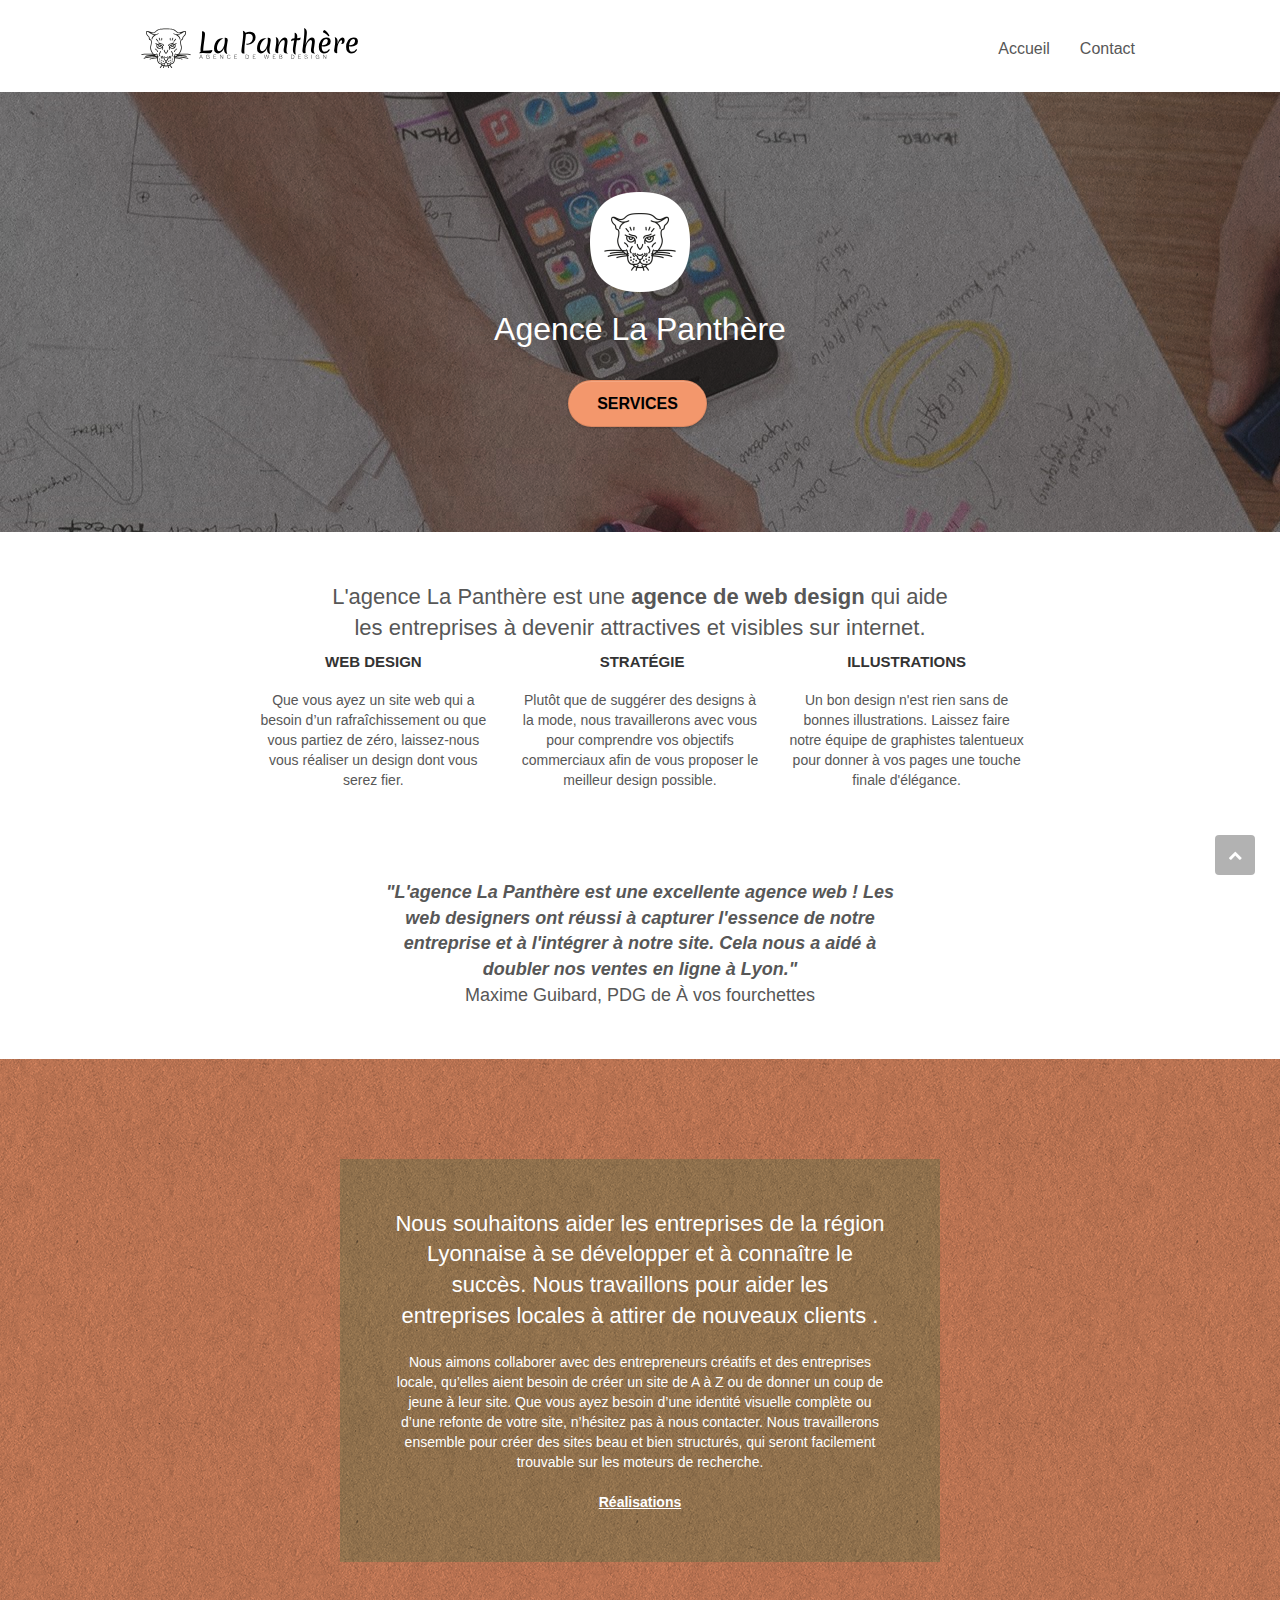
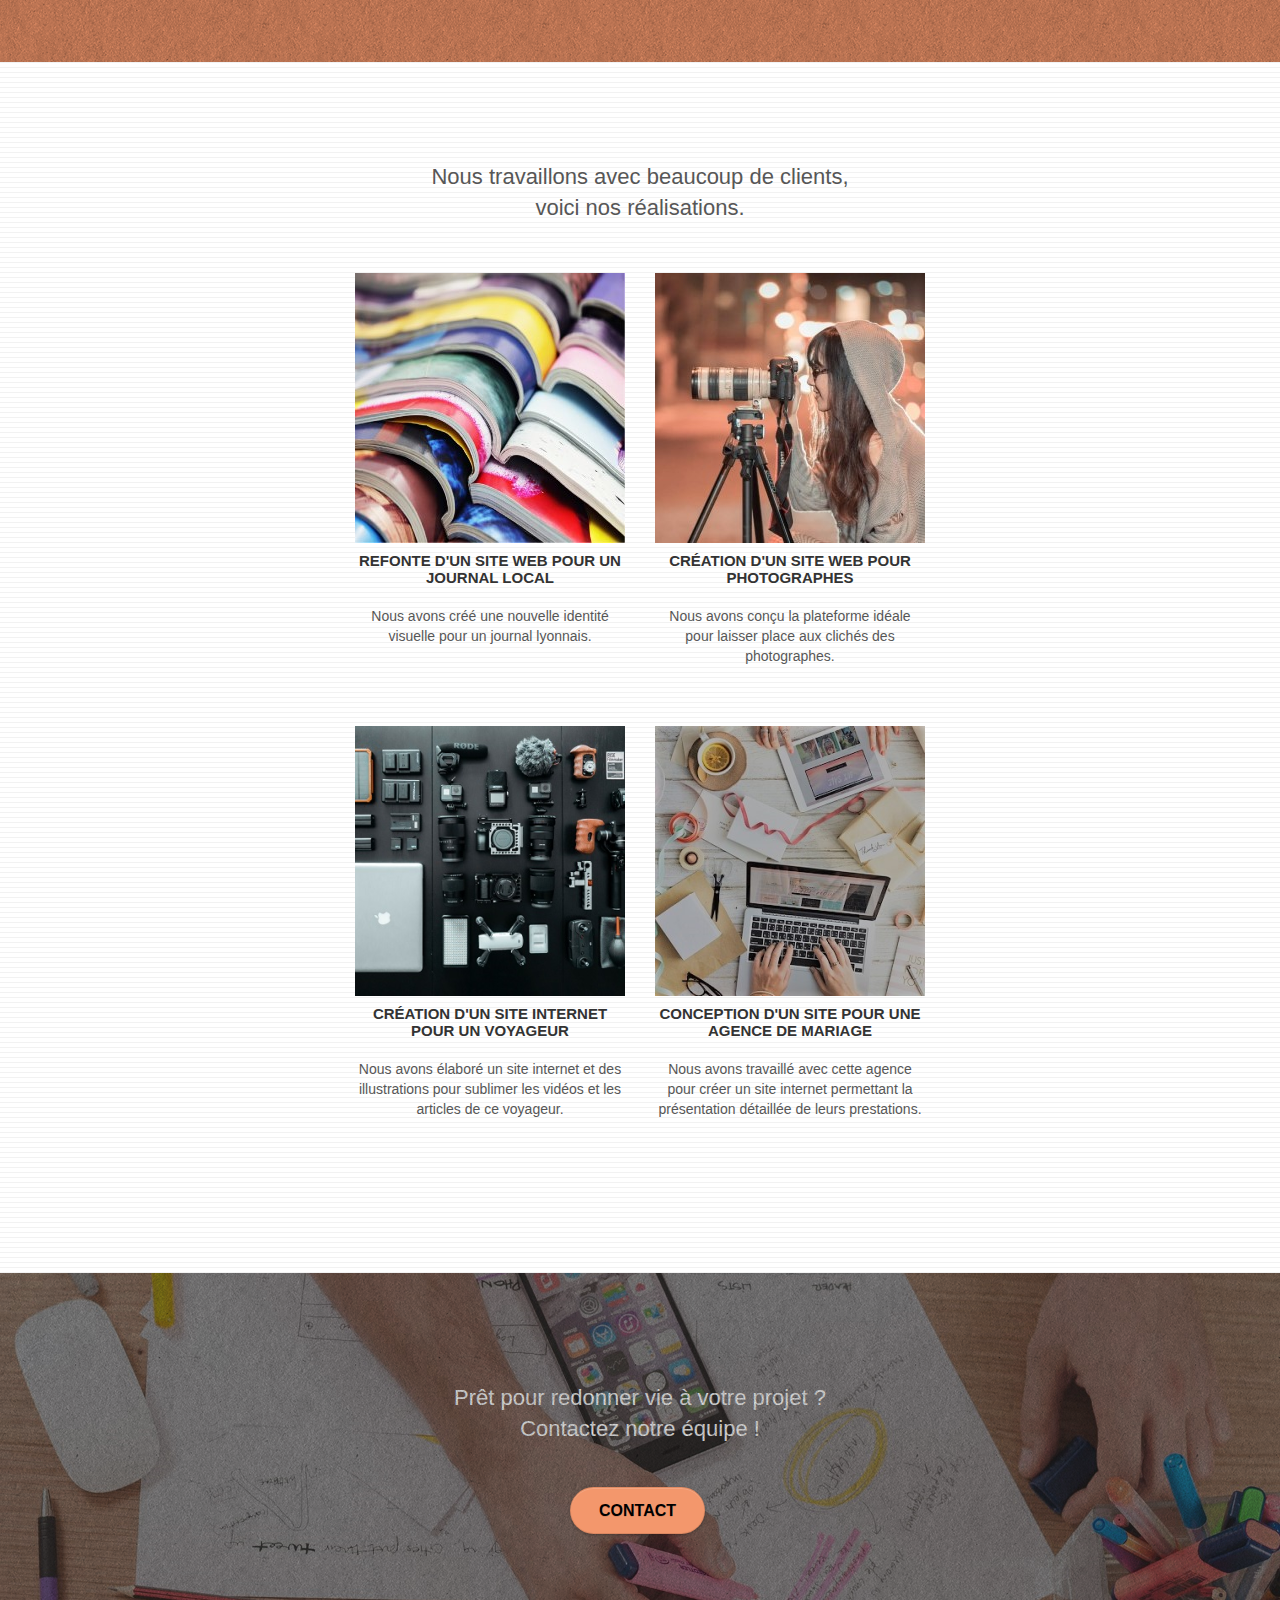
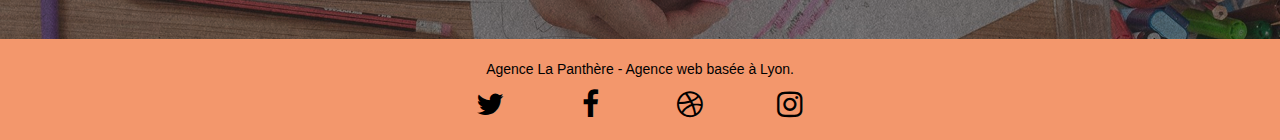
<file: index.html>
<!doctype html>
<html lang="fr">

<head>
	<meta charset="utf-8">
	<meta http-equiv="Cache-control" content="public">
	<meta name="description" content="Vous avez un site web
	qui a besoin d'une nouvelle identité visuelle ou que vous partiez de zéro,
	laissez l'agence web design la panthère située à Lyon vous réaliser un design
	 dont vous serez fier et qui représentera votre entreprise">
	<meta name="robots" content="index, follow">
	<meta name="google-site-verification" content="uz2bDkiKmEppIR927Z_w8go1GI5ONC0FysW-vG-WDz4" />
	<link rel="canonical" href="https://juliencod.github.io/La-Panthere/" />
	<meta name="viewport" content="width=device-width, initial-scale=1.0, viewport-fit=cover">
	<link rel="shortcut icon" href="favicon.ico" type="image/x-icon">
	<link rel="stylesheet" href="css/bootstrap.min.css">
	<link rel="stylesheet" type="text/css" href="style.css">
	<link rel="stylesheet" href="css/font-awesome.css" />

	<title>La Panthère Entreprise web design Lyon</title>


</head>

<body>
	<!-- Principal conteneur -->
	<div class="page-container">

		<!-- bloc-0 -->
		<div class="bloc bgc-white l-bloc " id="bloc-0">
			<div class="container bloc-sm">

				<nav class="navbar row">
					<div class="navbar-header">
						<a class="navbar-brand" href="index.html"><img src="img/agence-la-panthere-monochrome.svg"
								alt="Logo de l'agence la panthere avec le texte agence web design" height="40"
								width="217" /></a>
						<button id="nav-toggle" type="button" class="ui-navbar-toggle navbar-toggle"
							data-toggle="collapse" data-target=".navbar-1">
							<span class="sr-only">Toggle navigation</span><span class="icon-bar"></span><span
								class="icon-bar"></span><span class="icon-bar"></span>
						</button>
					</div>
					<div class="collapse navbar-collapse navbar-1 special-dropdown-nav">
						<ul class="site-navigation nav navbar-nav">
							<li>
								<a href="index.html">Accueil</a>
							</li>
							<li>
								<a href="contact.html">Contact</a>
							</li>
						</ul>
					</div>
				</nav>
			</div>
		</div>
		<!-- bloc-0 END -->

		<!-- bloc-1-presentation -->
		<div class="bloc bgc-dark-slate-blue bg-banniere d-bloc bg-t-edge bloc-bg-texture texture-paper b-parallax"
			id="bloc-1-hero">
			<div class="container bloc-lg">
				<div class="row tight-width-whitespace">
					<div class="col-sm-12">
						<img src="img/logo.webp" class="center-block image-resize-mode" width="100" height="100"
							alt="Logo agence la panthere" />
						<h1 class="text-center hero-bloc-text tc-white ">
							Agence La Panthère
						</h1>
						<div class="text-center">
							<a href="#bloc-2-services" class="btn btn-lg btn-clean btn-rd cta-hero btn-atomic-tangerine"
								id="cta-hero">Services</a>
						</div>
					</div>
				</div>
			</div>
		</div>
		<!-- bloc-1-presentation END -->

		<!-- bloc-2-services -->
		<div class="bloc bgc-white l-bloc" id="bloc-2-services">
			<div class="container bloc-md">
				<div class="row">
					<div class="col-sm-12 text-center">
						<h2 class="bloc__title-h2">
							L'agence La Panthère est une
							<strong>agence de web design</strong>
							qui aide les entreprises à devenir
							attractives et visibles sur internet.
						</h2>
					</div>
				</div>
				<div class="row voffset-lg med-width-whitespace">
					<div class="col-sm-4">
						<div class="text-center">
							<span class="et-icon-browser sm-shadow icon-dark-slate-blue icons icon-lg"></span>
						</div>
						<h3 class="mg-md text-center">
							Web design
						</h3>
						<p class="text-center ">
							Que vous ayez un site web qui a besoin d&rsquo;un rafraîchissement ou que vous partiez de
							zéro, laissez-nous vous réaliser un design dont vous serez fier.
						</p>
					</div>
					<div class="col-sm-4">
						<div class="text-center">
							<span class="et-icon-presentation sm-shadow icon-dark-slate-blue icons icon-lg"></span>
						</div>
						<h3 class="mg-md text-center">
							&nbsp;Stratégie
						</h3>
						<p class="text-center ">
							Plutôt que de suggérer des designs à la mode, nous travaillerons avec vous pour comprendre
							vos objectifs commerciaux afin de vous proposer le meilleur design possible.<br>
						</p>
					</div>
					<div class="col-sm-4">
						<div class="text-center">
							<span class="et-icon-edit sm-shadow icon-dark-slate-blue icons icon-lg"></span>
						</div>
						<h3 class="mg-md text-center">
							Illustrations
						</h3>
						<p class="text-center ">
							Un bon design n'est rien sans de bonnes illustrations. Laissez faire notre équipe de
							graphistes talentueux pour donner à vos pages une touche finale d'élégance.
						</p>
					</div>
				</div>
				<div class="row voffset-lg voffset">
					<div class="col-xs-12 col-md-8 col-md-offset-2 text-center">
						<p class="citation">
							<span>"L'agence La Panthère est une excellente agence web !
								Les web designers ont réussi à capturer l'essence de
								notre entreprise et à l'intégrer à notre site.
								Cela nous a aidé à doubler nos ventes en ligne à Lyon."</span> <br>
							Maxime Guibard, PDG de À vos fourchettes
						</p>
					</div>
				</div>
			</div>
		</div>
		<!-- bloc-2-services END -->

		<!-- bloc-3-what-i-do -->
		<div class="bloc tc-white bgc-atomic-tangerine bg-presentation d-bloc bloc-bg-texture texture-paper b-parallax"
			id="bloc-3-what-i-do">
			<div class="container bloc-lg">
				<div class="row tight-width-whitespace black-background">
					<div class="col-sm-12">
						<h2 class="mg-md text-center tc-white">
							Nous souhaitons aider les entreprises de la région Lyonnaise à se développer
							et à connaître le succès. Nous travaillons pour aider les entreprises locales
							à attirer de nouveaux clients .<br>
						</h2>
						<p class="text-center white">
							Nous aimons collaborer avec des entrepreneurs créatifs et des entreprises locale,
							qu’elles aient besoin de créer un site de A à Z ou de donner un coup de jeune à leur site.
							Que vous ayez besoin d’une identité visuelle complète ou d’une refonte de votre site,
							n’hésitez pas à nous contacter. Nous travaillerons ensemble pour créer des sites beau et
							bien structurés,
							qui seront facilement trouvable sur les moteurs de recherche. <br><br>
							<a class="ltc-white bold-link" href="#bloc-4-portfolio">Réalisations</a><br>
						</p>
					</div>
				</div>
			</div>
		</div>
		<!-- bloc-3-what-i-do END -->

		<!-- bloc-4-portfolio -->
		<div class="bloc bgc-white bg-lines-h2-bg bg-repeat l-bloc" id="bloc-4-portfolio">
			<div class="container bloc-lg">
				<div class="row">
					<div class="col-sm-12 text-center">
						<h2 class="portfolio__title-h2">
							Nous travaillons avec beaucoup de clients,
							voici nos réalisations.
						</h2>
					</div>
				</div>
				<div class="row tight-width-whitespace portfolio-row">
					<div class="col-sm-6">
						<a href="#" data-lightbox="img/1.webp" data-gallery-id="gallery-1"
							data-caption="Refonte d'un site web pour un journal local" data-frame="snapshot-lb">
							<img src="img/1.webp" loading="lazy"
								alt="image de la refonte d'un site web journal  avec des journaux"
								class="img-responsive portfolio-thumb" /></a>
						<h3 class="mg-md text-center">
							Refonte d'un site web pour un journal local
						</h3>
						<p class="text-center">
							Nous avons créé une nouvelle identité visuelle pour un journal lyonnais.
						</p>
					</div>
					<div class="col-sm-6">
						<a href="#" data-lightbox="img/2.webp" data-gallery-id="gallery-1"
							data-caption="Création d'un site web pour photographes" data-frame="snapshot-lb">
							<img src="img/2.webp" loading="lazy" class="img-responsive portfolio-thumb"
								alt="image de la création d'un site web pour photographes avec une photographes" /></a>
						<h3 class="mg-md text-center">
							Création d'un site web pour photographes
						</h3>
						<p class="text-center">
							Nous avons conçu la plateforme idéale pour laisser place aux clichés des photographes.
						</p>
					</div>
				</div>
				<div class="row tight-width-whitespace portfolio-row">
					<div class="col-sm-6">
						<a href="#" data-lightbox="img/3.webp" data-gallery-id="gallery-1"
							data-caption="Création d'un site internet pour un voyageur" data-frame="snapshot-lb">
							<img src="img/3.webp" loading="lazy" class="img-responsive portfolio-thumb"
								alt="image de la création d'un site web pour voyageur avec du matériel pour filmer" /></a>
						<h3 class="mg-md text-center">
							Création d'un site internet pour un voyageur
						</h3>
						<p class="text-center">
							Nous avons élaboré un site internet et des illustrations pour sublimer les vidéos et les
							articles de ce voyageur.
						</p>
					</div>
					<div class="col-sm-6">
						<a href="#" data-lightbox="img/4.webp" data-gallery-id="gallery-1"
							data-caption="Conception d'un site pour une agence de mariage" data-frame="snapshot-lb">
							<img src="img/4.webp" loading="lazy" class="img-responsive portfolio-thumb"
								alt="images de la création d'un site web pour agence de mariage" /></a>
						<h3 class="mg-md text-center">
							Conception d'un site pour une agence de mariage
						</h3>
						<p class="text-center">
							Nous avons travaillé avec cette agence pour créer un site internet permettant la
							présentation détaillée de leurs prestations.
						</p>
					</div>
				</div>
			</div>
		</div>
		<!-- bloc-4-portfolio END -->

		<!-- bloc-5-cta -->
		<div class="bloc bgc-dark-slate-blue bg-banniere d-bloc bloc-bg-texture texture-paper" id="bloc-5-cta">
			<div class="container bloc-lg">
				<div class="row">
					<h2 class="mg-md text-center tc-white">
						Prêt pour redonner vie à votre projet ?<br>Contactez notre équipe !
					</h2>
					<div class="col-sm-12 text-center">
						<a href="contact.html"
							class="btn btn-atomic-tangerine btn-clean btn-rd btn-lg cta-hero">Contact</a>
					</div>
				</div>
			</div>
		</div>
		<!-- bloc-5-cta END -->
		<!-- ScrollToTop Button -->
		<a class=" btn btn-d scrollToTop" role="button" aria-label="back to top" onclick="scrollToTarget('1')"><span
				class="fa fa-chevron-up"></span></a>
		<!-- ScrollToTop Button END-->
		<!-- Footer - bloc-8 -->
		<div class="bloc bgc-atomic-tangerine d-bloc" id="bloc-8">
			<div class="container bloc-sm">
				<div class="row">
					<div class="col-sm-12">
						<p class="text-center black">
							Agence La Panthère - Agence web basée à Lyon.<br>
						</p>
						<div class="flex social">
							<div class="col-sm-3">
								<div class="text-center">
									<a class="social" aria-label="Twitter" href="http://www.twitter.fr/">
										<span class="fa fa-twitter icon-md"></span>
									</a>
								</div>
							</div>
							<div class="col-sm-3">
								<div class="text-center">
									<a class="social" aria-label="Facebook" href="https://fr-fr.facebook.com">
										<span class="fa fa-facebook icon-md"></span>
									</a>
								</div>
							</div>
							<div class="col-sm-3">
								<div class="text-center">
									<a class="social" aria-label="Dribbble" href="https://dribbble.com">
										<span class="fa fa-dribbble icon-md"></span>
									</a>
								</div>
							</div>
							<div class="col-sm-3">
								<div class="text-center">
									<a class="social" aria-label="instagram" href="https://www.instagram.com">
										<span class="fa fa-instagram icon-md"></span>
									</a>
								</div>
							</div>
						</div>
					</div>
				</div>
			</div>
		</div>
		<!-- Footer - bloc-8 END -->

	</div>
	<!-- Principal conteneur END -->

	<script src="js/jquery-2.1.0.js" defer></script>
	<script src="js/bootstrap.js" defer></script>
</body>

</html>
</file>
<file: style.css>
body {
    margin: 0;
    padding: 0;
    background: #FFF;
    overflow-x: hidden;
    -webkit-font-smoothing: antialiased;
    -moz-osx-font-smoothing: grayscale;
}

a,
button {
    transition: all .3s ease-in-out;
    outline: none!important;
}

a:hover {
    text-decoration: none;
    cursor: pointer;
}

#page-loading-blocs-notifaction {
    position: fixed;
    top: 0;
    bottom: 0;
    width: 100%;
    z-index: 100000;
    background: #FFFFFF url("img/pageload-spinner.gif") no-repeat center center;
}

.bloc {
    width: 100%;
    clear: both;
    background: 50% 50% no-repeat;
    padding: 0 50px;
    -webkit-background-size: cover;
    -moz-background-size: cover;
    -o-background-size: cover;
    background-size: cover;
    position: relative;
}

.bloc .container {
    padding-left: 0;
    padding-right: 0;
}

.bloc-lg {
    padding: 100px 50px;
}

.bloc-md {
    padding: 50px;
}

.bloc-sm {
    padding: 20px 50px;
}

.bg-center,
.bg-l-edge,
.bg-r-edge,
.bg-t-edge,
.bg-b-edge,
.bg-tl-edge,
.bg-bl-edge,
.bg-tr-edge,
.bg-br-edge,
.bg-repeat {
    -webkit-background-size: auto!important;
    -moz-background-size: auto!important;
    -o-background-size: auto!important;
    background-size: auto!important;
}

.bg-repeat {
    background: repeat;
}

.bg-t-edge {
    background: top no-repeat;
}

.bloc-bg-texture::before {
    content: "";
    background-size: 2px 2px;
    position: absolute;
    top: 0;
    bottom: 0;
    left: 0;
    right: 0;
}

.texture-paper::before {
    background: url("img/texture-paper.webp");
    background-size: 280px 280px;
}

.b-parallax {
    background-attachment: fixed;
}

.d-bloc {
    color: rgba(255, 255, 255, .7);
}

.d-bloc button:hover {
    color: rgba(255, 255, 255, .9);
}

.d-bloc .icon-round,
.d-bloc .icon-square,
.d-bloc .icon-rounded,
.d-bloc .icon-semi-rounded-a,
.d-bloc .icon-semi-rounded-b {
    border-color: rgba(255, 255, 255, .9);
}

.d-bloc .divider-h span {
    border-color: rgba(255, 255, 255, .2);
}

.d-bloc .a-btn,
.d-bloc .navbar a,
.d-bloc .navbar-brand,
.d-bloc a .icon-sm,
.d-bloc a .icon-md,
.d-bloc a .icon-lg,
.d-bloc a .icon-xl,
.d-bloc h1 a,
.d-bloc h2 a,
.d-bloc h3 a,
.d-bloc h4 a,
.d-bloc h5 a,
.d-bloc h6 a,
.d-bloc p a {
    color: rgba(255, 255, 255, .6);
}

.d-bloc .a-btn:hover,
.d-bloc .navbar a:hover,
.d-bloc .navbar-brand:hover,
.d-bloc a:hover .icon-sm,
.d-bloc a:hover .icon-md,
.d-bloc a:hover .icon-lg,
.d-bloc a:hover .icon-xl,
.d-bloc h1 a:hover,
.d-bloc h2 a:hover,
.d-bloc h3 a:hover,
.d-bloc h4 a:hover,
.d-bloc h5 a:hover,
.d-bloc h6 a:hover,
.d-bloc p a:hover {
    color: rgba(255, 255, 255, 1);
}

.d-bloc .navbar-toggle .icon-bar {
    background: rgba(255, 255, 255, 1);
}

.d-bloc .btn-wire,
.d-bloc .btn-wire:hover {
    color: rgba(255, 255, 255, 1);
    border-color: rgba(255, 255, 255, 1);
}

.d-bloc .panel {
    color: rgba(0, 0, 0, .5);
}

.d-bloc .panel button:hover {
    color: rgba(0, 0, 0, .7);
}

.d-bloc .panel icon {
    border-color: rgba(0, 0, 0, .7);
}

.d-bloc .panel .divider-h span {
    border-color: rgba(0, 0, 0, .1);
}

.d-bloc .panel .a-btn {
    color: rgba(0, 0, 0, .6);
}

.d-bloc .panel .a-btn:hover {
    color: rgba(0, 0, 0, 1);
}

.d-bloc .panel .btn-wire,
.d-bloc .panel .btn-wire:hover {
    color: rgba(0, 0, 0, .7);
    border-color: rgba(0, 0, 0, .3);
}

.d-bloc .panel,
.l-bloc {
    color: rgba(0, 0, 0, .5);
}

.d-bloc .panel button:hover,
.l-bloc button:hover {
    color: rgba(0, 0, 0, .7);
}

.l-bloc .icon-round,
.l-bloc .icon-square,
.l-bloc .icon-rounded,
.l-bloc .icon-semi-rounded-a,
.l-bloc .icon-semi-rounded-b {
    border-color: rgba(0, 0, 0, .7);
}

.d-bloc .panel .divider-h span,
.l-bloc .divider-h span {
    border-color: rgba(0, 0, 0, .1);
}

.d-bloc .panel .a-btn,
.l-bloc .a-btn,
.l-bloc .navbar a,
.l-bloc .navbar-brand,
.l-bloc a .icon-sm,
.l-bloc a .icon-md,
.l-bloc a .icon-lg,
.l-bloc a .icon-xl,
.l-bloc h1 a,
.l-bloc h2 a,
.l-bloc h3 a,
.l-bloc h4 a,
.l-bloc h5 a,
.l-bloc h6 a,
.l-bloc p a {
    color: rgba(0, 0, 0, .6);
}

.d-bloc .panel .a-btn:hover,
.l-bloc .a-btn:hover,
.l-bloc .navbar a:hover,
.l-bloc .navbar-brand:hover,
.l-bloc a:hover .icon-sm,
.l-bloc a:hover .icon-md,
.l-bloc a:hover .icon-lg,
.l-bloc a:hover .icon-xl,
.l-bloc h1 a:hover,
.l-bloc h2 a:hover,
.l-bloc h3 a:hover,
.l-bloc h4 a:hover,
.l-bloc h5 a:hover,
.l-bloc h6 a:hover,
.l-bloc p a:hover {
    color: rgba(0, 0, 0, 1);
}

.l-bloc .navbar-toggle .icon-bar {
    color: rgba(0, 0, 0, .6);
}

.d-bloc .panel .btn-wire,
.d-bloc .panel .btn-wire:hover,
.l-bloc .btn-wire,
.l-bloc .btn-wire:hover {
    color: rgba(0, 0, 0, .7);
    border-color: rgba(0, 0, 0, .3);
}

.voffset {
    margin-top: 30px;
}

.voffset-lg {
    margin-top: 80px;
}

.row-no-gutters {
    margin-right: 0;
    margin-left: 0;
}

.row.row-no-gutters > [class^="col-"],
.row.row-no-gutters > [class*=" col-"] {
    padding-right: 0;
    padding-left: 0;
}

#bloc-1-hero h1 {
    font-size: 32px;
}

.navbar {
    margin-bottom: 0;
    z-index: 1;
}

.navbar-brand {
    height: auto;
    padding: 3px 15px;
    font-size: 25px;
    font-weight: normal;
    font-weight: 600;
    line-height: 44px;
}

.navbar-brand img {
    max-height: 200px;
    margin: 0 5px 0 0;
    display: inline;
}

.navbar-brand img[src$=svg] {
    min-width: 100px;
}

.nav-center .navbar-brand img {
    margin: 0;
}

.navbar .nav {
    padding-top: 2px;
    margin-right: -16px;
    float: right;
    z-index: 1;
}

.nav > li {
    float: left;
    margin-top: 4px;
    font-size: 16px;
}

.navbar-nav .open .dropdown-menu > li > a {
    text-align: inherit;
}

.nav > li a:hover,
.nav > li a:focus {
    background: transparent;
}

.navbar-toggle {
    margin: 10px 10px 0 0;
    border: 0px;
}

.navbar-toggle:hover {
    background: transparent!important;
}

.navbar-toggle .icon-bar {
    background-color: rgba(0, 0, 0, .5);
    width: 26px;
}

.nav-invert .navbar .nav {
    float: left;
}

.nav-invert .navbar-header,
.nav-invert .navbar-brand {
    float: right;
    position: relative;
    z-index: 2;
}

@media (min-width: 768px) {
    .site-navigation {
        position: absolute;
        top: 50%;
        right: 20px;
        transform: translate(0, -50%);
        -webkit-transform: translateY(-50%);
    }
    .nav > li .dropdown-menu a,
    .nav > li .dropdown-menu a:hover {
        color: #484848;
    }
    .nav-invert .site-navigation {
        left: 0;
        right: 0;
    }
    .nav-center {
        text-align: center;
    }
    .nav-center .navbar-header {
        width: 100%;
    }
    .nav-center .navbar-header,
    .nav-center .navbar-brand,
    .nav-center .nav > li {
        float: none;
        display: inline-block;
    }
    .nav-center .site-navigation {
        position: relative;
        width: 100%;
        right: 0;
        margin-right: 0px;
        margin-top: 20px;
    }
    .nav-center.mini-nav .navbar-toggle {
        float: none;
        margin: 10px auto 0;
    }
}

.nav > li > .dropdown a {
    background: none!important;
    display: block;
    padding: 14px 15px;
}

nav .caret {
    margin: 0 5px;
}

.dropdown-menu .dropdown-menu {
    top: -8px;
    left: 100%;
}

.dropdown-menu .dropmenu-flow-right {
    top: 100%;
    left: 0;
    margin-left: -1px;
    border-top-left-radius: 0;
    border-top-right-radius: 0;
}

.dropdown-menu .dropdown span {
    border: 4px solid black;
    border-top-color: transparent;
    border-right-color: transparent;
    border-bottom-color: transparent;
    margin: 6px -5px 0 0!important;
    float: right;
}

.mg-md {
    margin-top: 10px;
    margin-bottom: 20px;
}

.mg-lg {
    margin-top: 10px;
    margin-bottom: 40px;
}

.btn {
    margin: 0 5px 5px 0;
}

.btn.pull-right {
    margin: 0 0 5px 5px;
}

.btn-d,
.btn-d:hover,
.btn-d:focus {
    color: #FFF;
    background: rgba(0, 0, 0, .3);
}

button {
    outline: none!important;
}

.btn-rd {
    border-radius: 40px;
}

.btn-clean {
    border: 1px solid rgba(0, 0, 0, .08);
    border-bottom-color: rgba(0, 0, 0, .1);
    text-shadow: 0 1px 0 rgba(0, 0, 1, .1);
    box-shadow: 0 1px 3px rgba(0, 0, 1, .25), inset 0 1px 0 0 rgba(255, 255, 255, .15);
}

.icon-md {
    font-size: 30px!important;
}

.icon-lg {
    font-size: 60px!important;
}

.sm-shadow {
    text-shadow: 0 1px 2px rgba(0, 0, 0, .3);
}

.panel-sq,
.panel-sq .panel-heading,
.panel-sq .panel-footer {
    border-radius: 0;
}

.panel-rd {
    border-radius: 30px;
}

.panel-rd .panel-heading {
    border-radius: 29px 29px 0 0;
}

.panel-rd .panel-footer {
    border-radius: 0 0 29px 29px;
}

.form-control {
    border-color: rgba(0, 0, 0, .1);
    box-shadow: none;
}

.scrollToTop {
    width: 40px;
    height: 40px;
    position: fixed;
    bottom: 20px;
    right: 20px;
    opacity: 1;
    z-index: 500;
    transition: all .3s ease-in-out;
}

.scrollToTop span {
    margin-top: 6px;
}

.showScrollTop {
    font-size: 14px;
    opacity: 1;
}

a[data-lightbox] {
    position: relative;
    display: block;
    text-align: center;
}

a[data-lightbox]:hover::before {
    content: "+";
    font-family: "HelveticaNeue-Light", "Helvetica Neue Light", "Helvetica Neue", Helvetica, Arial;
    font-size: 32px;
    width: 50px;
    height: 50px;
    margin-left: -25px;
    border-radius: 50%;
    background: rgba(0, 0, 0, .6);
    color: #FFF;
    font-weight: 100;
    z-index: 1;
    position: absolute;
    top: 50%;
    transform: translateY(-50%);
    -webkit-transform: translateY(-50%);
}

a[data-lightbox]:hover img {
    opacity: 0.6;
    -webkit-animation-fill-mode: none;
    animation-fill-mode: none;
}

#lightbox-modal {
    display: flex;
    align-items: center;
}

#lightbox-modal .modal-dialog {
    width: 90%;
    max-width: 900px;
    margin: 0 auto 0;
}

#lightbox-modal .modal-dialog img {
    max-height: 90vh;
    margin: 0 auto;
}

.lightbox-caption {
    padding: 20px;
    color: #FFF;
    background: rgba(0, 0, 0, .5);
    position: absolute;
    left: 15px;
    right: 15px;
    bottom: 5px;
}

.close-lightbox {
    color: #FFF;
    font-size: 30px;
    position: absolute;
    top: 20px;
    right: 20px;
    z-index: 20;
    background: rgba(0, 0, 0, .5);
    border: none;
    line-height: 30px;
    padding: 0 9px 5px;
    opacity: 0.3;
}

.close-lightbox:hover,
.next-lightbox:hover,
.prev-lightbox:hover {
    opacity: 1.0;
    color: #FFF;
}

.next-lightbox,
.prev-lightbox {
    font-size: 20px;
    color: rgba(255, 255, 255, .9);
    background: rgba(0, 0, 0, .5);
    transition: all .2s ease-in-out;
    position: absolute;
    top: 45%;
    z-index: 1;
    opacity: 0.4;
}

.next-lightbox {
    padding: 6px 8px 1px 13px;
    right: 25px;
}

.prev-lightbox {
    padding: 6px 13px 1px 10px;
    left: 25px;
}

.snapshot-lb .modal-body {
    padding-bottom: 45px;
}

.snapshot-lb .lightbox-caption {
    padding: 0;
    color: rgba(0, 0, 0, .5);
    background: none;
}

h1,
h2,
h3,
h4,
h5,
h6,
p,
label,
.btn,
a {
    font-family: "helvetica";
    font-weight: 400;
    color: #575757!important;
}

.container {
    max-width: 1000px;
}

.hero-bloc-text {
    font-size: 38px;
}

.hero-bloc-text-sub {
    font-size: 36px;
}

.statement-bloc-text {
    line-height: 26px;
    font-style: italic;
    font-size: 20px;
    text-align: center;
    font-weight: lighter;
    max-width: 520px;
    margin: auto auto auto auto;
}

p {
    font-size: 14px;
}

.tight-width-whitespace {
    max-width: 600px;
    margin: auto auto auto auto;
}

.h1 {
    font-size: 20px;
    font-family: "Open Sans";
}

.cta-hero {
    margin-top: 22px;
    color: #FFFFFF!important;
    text-transform: uppercase;
    padding: 12px 28px 12px 28px;
    font-size: 16px;
    font-weight: 700;
}

.social {
    max-width: 400px;
    margin: auto auto auto auto;
}

h2 {
    font-size: 22px;
    line-height: 1.4em;
}

h3 {
    font-size: 15px;
    text-transform: uppercase;
    font-weight: 700;
    color: #333333!important;
}

.med-width-whitespace {
    max-width: 800px;
    margin: auto auto auto auto;
    box-shadow: 0px 0px 0px #000000;
}

h1 {
    color: #333333!important;
}

h4 {
    color: #333333!important;
}

.icons {
    margin-bottom: 14px;
    margin-top: 24px;
}

.white {
    color: #FFFFFF!important;
}

.portfolio-thumb {
    margin-bottom: 24px;
}

.portfolio-row {
    margin-bottom: 44px;
    margin-top: 50px;
}

.avatar {
    box-shadow: 0px 4px 9px rgba(0, 0, 0, 0.3);
}

.black-background {
    background-color: rgba(165, 147, 99, 0.7);
    padding: 40px 40px 40px 40px;
}

.bold-link {
    font-weight: 900;
    text-decoration: underline!important;
}

.bgc-white {
    background-color: #FFFFFF;
}

.bgc-dark-slate-blue {
    background-color: #364577;
}

.bgc-atomic-tangerine {
    background-color: #F3976C;
}

.tc-white {
    color: #FFFFFF!important;
}

.btn-atomic-tangerine {
    background: #F3976C;
    color: #000000!important;
}

.btn-atomic-tangerine:hover {
    background: #c27956!important;
    color: #FFFFFF!important;
}

.ltc-white {
    color: #FFFFFF!important;
}

.ltc-white:hover {
    color: #cccccc!important;
}

.ltc-atomic-tangerine {
    color: #F3976C!important;
}

.ltc-atomic-tangerine:hover {
    color: #c27956!important;
}

.icon-dark-slate-blue {
    color: #364577!important;
    border-color: #364577!important;
}

.bg-dots-bg {
    background-image: url("img/dots-bg.png");
}

.bg-lines-h2-bg {
    background-image: url("img/lines-h2-bg.png");
}

.bg-banniere {
    background-image: url("img/agence-la-panthere.webp");
}

.bg-presentation {
    background-image: url("img/image-de-presentation.webp");
}

@media (max-width: 1024px) {
    .bloc {
        padding-left: 20px;
        padding-right: 20px;
    }
    .bloc.full-width-bloc,
    .bloc-tile-2.full-width-bloc .container,
    .bloc-tile-3.full-width-bloc .container,
    .bloc-tile-4.full-width-bloc .container {
        padding-left: 0;
        padding-right: 0;
    }
}

@media (max-width: 992px) and (min-width: 768px) {
    .navbar .nav {
        max-width: 80%
    }
    .nav-center.navbar .nav {
        max-width: 100%
    }
}

@media only screen and (min-width: 768px) and (max-width: 1024px) and (orientation: landscape) {
    .b-parallax {
        background-attachment: scroll;
    }
}

@media only screen and (min-width: 1024px) and (max-width: 1366px) and (-webkit-min-device-pixel-ratio: 1.5) {
    .b-parallax {
        background-attachment: scroll;
    }
}

@media (max-width: 991px) {
    .container {
        width: 100%;
    }
    .b-parallax {
        background-attachment: scroll;
    }
    .page-container,
    #hero-bloc {
        overflow-x: hidden;
        position: relative;
    }
    .bloc-group,
    .bloc-group .bloc {
        display: block;
        width: 100%;
    }
    .bloc-fill-screen .fill-bloc-top-edge,
    .bloc-fill-screen .fill-bloc-bottom-edge {
        padding: 0 20px;
    }
}

@media (max-width: 767px) {
    .page-container {
        overflow-x: hidden;
        position: relative;
    }
    h1,
    h2,
    h3,
    h4,
    h5,
    h6,
    p,
    #disqus_thread {
        padding-left: 10px!important;
        padding-right: 10px!important;
    }
    .b-parallax {
        background-attachment: scroll;
    }
    .navbar .nav {
        padding-top: 0;
        border-top: 1px solid rgba(0, 0, 0, .2);
        float: none!important;
    }
    .navbar.row {
        margin-left: 0;
        margin-right: 0;
    }
    .site-navigation {
        position: inherit;
        transform: none;
        -webkit-transform: none;
        -ms-transform: none;
    }
    .nav > li {
        margin-top: 0;
        border-bottom: 1px solid rgba(0, 0, 0, .1);
        background: rgba(0, 0, 0, .05);
        text-align: left;
        padding-left: 15px;
        width: 100%;
    }
    .nav > li:hover {
        background: rgba(0, 0, 0, .08);
    }
    .dropdown .dropdown a .caret {
        float: none;
        margin: 5px 0 0 10px!important;
        border: 4px solid black;
        border-bottom-color: transparent;
        border-right-color: transparent;
        border-left-color: transparent;
    }
    #hero-bloc .navbar .nav {
        background: rgba(0, 0, 0, .8);
    }
    #hero-bloc .navbar .nav a {
        color: rgba(255, 255, 255, .6);
    }
    .hero {
        padding: 50px 0;
    }
    .hero-nav {
        left: -1px;
        right: -1px;
    }
    .navbar-collapse {
        padding: 0;
        overflow-x: hidden;
        -webkit-box-shadow: none;
        box-shadow: none;
    }
    .navbar-brand img {
        max-height: 40px;
        width: auto;
    }
    .nav-invert .navbar-header {
        float: none;
        width: 100%;
    }
    .nav-invert .navbar-toggle {
        float: left;
        margin-left: 10px;
    }
    .bloc {
        padding-left: 0;
        padding-right: 0;
    }
    .bloc-xxl,
    .bloc-xl,
    .bloc-lg {
        padding: 40px 0;
    }
    .bloc-sm,
    .bloc-md {
        padding-left: 0;
        padding-right: 0;
    }
    .bloc-tile-2 .container,
    .bloc-tile-3 .container,
    .bloc-tile-4 .container,
    .bloc-fill-screen .fill-bloc-top-edge,
    .bloc-fill-screen .fill-bloc-bottom-edge {
        padding-left: 0;
        padding-right: 0;
    }
    .a-block {
        padding: 0 10px;
    }
    .btn-dwn {
        display: none;
    }
    .voffset {
        margin-top: 5px;
    }
    .voffset-md {
        margin-top: 20px;
    }
    .voffset-lg {
        margin-top: 30px;
    }
    form {
        padding: 5px;
    }
    .close-lightbox {
        display: inline-block;
    }
    .blocsapp-device-iphone5 {
        background-size: 216px 425px;
        padding-top: 60px;
        width: 216px;
        height: 425px;
    }
    .blocsapp-device-iphone5 img {
        width: 180px;
        height: 320px;
    }
}

@media (max-width: 400px) {
    .bloc {
        padding-left: 0;
        padding-right: 0;
    }
}

@media (max-width: 767px) {
    .bloc-mob-center-text {
        text-align: center;
    }
}
.btn-d{
    color: #FFFFFF!important;
}
.black ,.icon-md{
    color: #000000!important;
}
.bloc__title-h2{
    max-width: 62rem;
    margin: auto;
}
.citation{
    font-size: 18px;
    max-width: 51rem;
    margin: auto;
}
.citation>span{
    font-weight: bold;
    font-style: italic;
}
.portfolio__title-h2{
    max-width: 42rem;
    margin:auto;
}
.img-responsive{
    margin: auto;
}
.flex{
    display: flex;
    justify-content: center;
}
</file>
